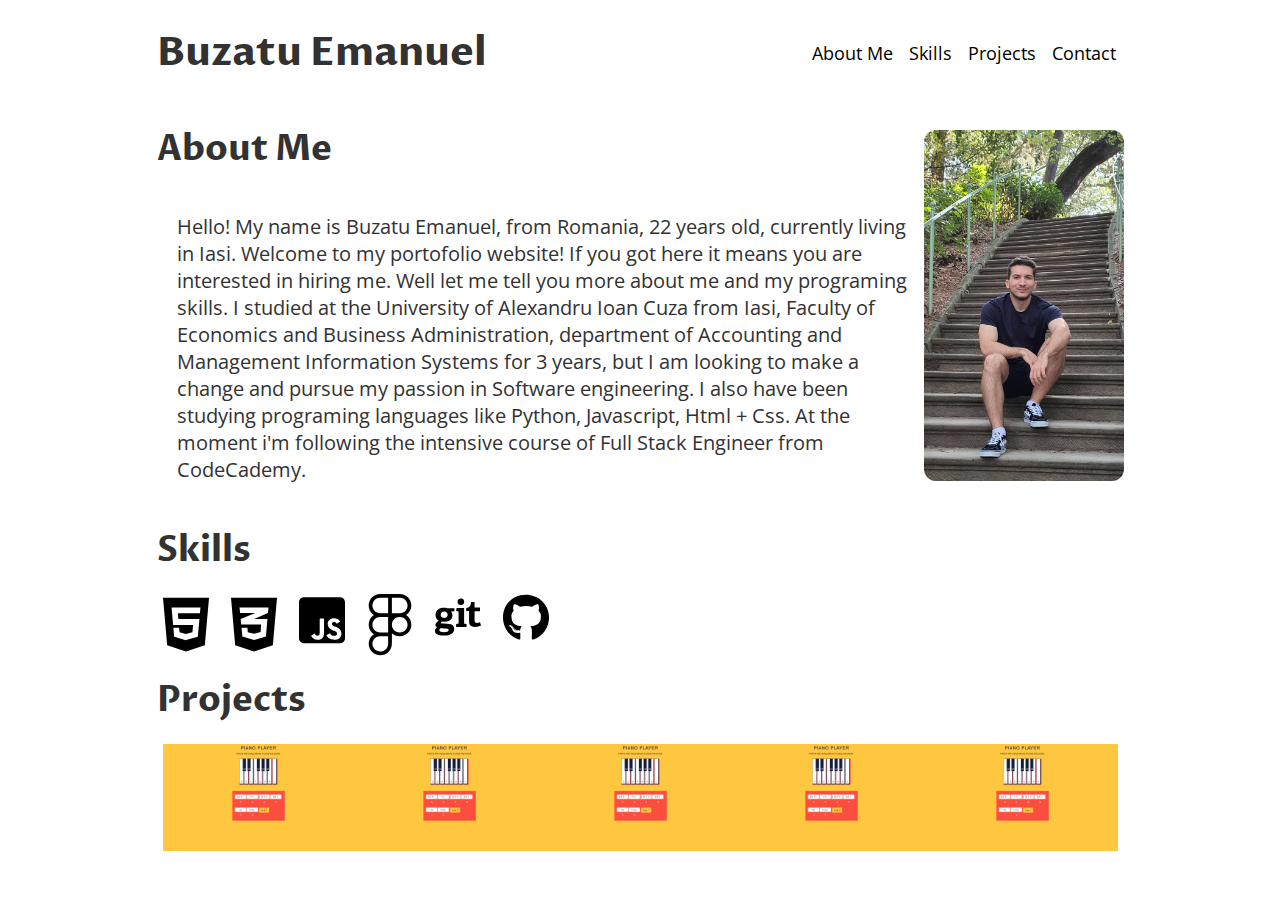
<file: index.html>
<!DOCTYPE html>
<html lang="en">
<head>
    <meta charset="UTF-8">
    <meta http-equiv="X-UA-Compatible" content="IE=edge">
    <meta name="viewport" content="width=device-width, initial-scale=1.0">
    <link rel="stylesheet" href="style.css">
    <link rel="preconnect" href="https://fonts.googleapis.com">
    <link rel="preconnect" href="https://fonts.gstatic.com" crossorigin>
    <link href="https://fonts.googleapis.com/css2?family=Open+Sans&family=Proza+Libre:wght@700&display=swap" rel="stylesheet"> 
    <title>Website Portofolio</title>
</head>
<body>
    <nav>
        <h1 id="logo">Buzatu Emanuel</h1>
        <ul class="navigation-items">
            <li class="navigation-item"><a href="#about">About Me</a></li>
            <li class="navigation-item"><a href="#skills-section">Skills</a></li>
            <li class="navigation-item"><a href="#projects">Projects</a></li>
            <li class="navigation-item"><a href="contact.html">Contact</a></li>
        </ul>
    </nav>

    <section id="about-me-section">
        <div class="about-me-container">
            <div class="about-me-text-container">
                <h2>About Me</h2>
                <p>Hello! My name is Buzatu Emanuel, from Romania, 22 years old, currently living in Iasi.
                    Welcome to my portofolio website! If you got here it means you are interested in hiring me. Well let me tell you more about me and my programing skills.
                    I studied at the University of Alexandru Ioan Cuza from Iasi, Faculty of Economics and Business Administration, department of Accounting and Management Information Systems for 3 years, but I am looking to make a change and pursue my passion in Software engineering.
                     I also have been studying programing languages like Python, Javascript, Html + Css. At the moment i'm following the intensive course of Full Stack Engineer from CodeCademy.</p>            </div>
            <img id="Emanuel" src="Poze/Emanuel.jpg">
        </div>
    </section>

    <section id="skills-section">
        <div class="skills-text-container">
            <h2>Skills</h2>
            <div class="skills-cotainer">
                <div class="skills">
                    <svg xmlns="http://www.w3.org/2000/svg" viewBox="0 0 384 512"><!--! Font Awesome Pro 6.3.0 by @fontawesome - https://fontawesome.com License - https://fontawesome.com/license (Commercial License) Copyright 2023 Fonticons, Inc. --><path d="M0 32l34.9 395.8L191.5 480l157.6-52.2L384 32H0zm308.2 127.9H124.4l4.1 49.4h175.6l-13.6 148.4-97.9 27v.3h-1.1l-98.7-27.3-6-75.8h47.7L138 320l53.5 14.5 53.7-14.5 6-62.2H84.3L71.5 112.2h241.1l-4.4 47.7z"/></svg>            <i class="fab fa-css3-alt"></i>
                </div>
                <div class="skills">
                    <svg xmlns="http://www.w3.org/2000/svg" viewBox="0 0 384 512"><!--! Font Awesome Pro 6.3.0 by @fontawesome - https://fontawesome.com License - https://fontawesome.com/license (Commercial License) Copyright 2023 Fonticons, Inc. --><path d="M0 32l34.9 395.8L192 480l157.1-52.2L384 32H0zm313.1 80l-4.8 47.3L193 208.6l-.3.1h111.5l-12.8 146.6-98.2 28.7-98.8-29.2-6.4-73.9h48.9l3.2 38.3 52.6 13.3 54.7-15.4 3.7-61.6-166.3-.5v-.1l-.2.1-3.6-46.3L193.1 162l6.5-2.7H76.7L70.9 112h242.2z"/></svg>            <i class="fab fa-js"></i>
                </div>
                <div class="skills">
                    <svg xmlns="http://www.w3.org/2000/svg" viewBox="0 0 448 512"><!--! Font Awesome Pro 6.3.0 by @fontawesome - https://fontawesome.com License - https://fontawesome.com/license (Commercial License) Copyright 2023 Fonticons, Inc. --><path d="M400 32H48C21.5 32 0 53.5 0 80v352c0 26.5 21.5 48 48 48h352c26.5 0 48-21.5 48-48V80c0-26.5-21.5-48-48-48zM243.8 381.4c0 43.6-25.6 63.5-62.9 63.5-33.7 0-53.2-17.4-63.2-38.5l34.3-20.7c6.6 11.7 12.6 21.6 27.1 21.6 13.8 0 22.6-5.4 22.6-26.5V237.7h42.1v143.7zm99.6 63.5c-39.1 0-64.4-18.6-76.7-43l34.3-19.8c9 14.7 20.8 25.6 41.5 25.6 17.4 0 28.6-8.7 28.6-20.8 0-14.4-11.4-19.5-30.7-28l-10.5-4.5c-30.4-12.9-50.5-29.2-50.5-63.5 0-31.6 24.1-55.6 61.6-55.6 26.8 0 46 9.3 59.8 33.7L368 290c-7.2-12.9-15-18-27.1-18-12.3 0-20.1 7.8-20.1 18 0 12.6 7.8 17.7 25.9 25.6l10.5 4.5c35.8 15.3 55.9 31 55.9 66.2 0 37.8-29.8 58.6-69.7 58.6z"/></svg>
                </div>
                <div class="skills">
                    <svg xmlns="http://www.w3.org/2000/svg" viewBox="0 0 384 512"><!--! Font Awesome Pro 6.3.0 by @fontawesome - https://fontawesome.com License - https://fontawesome.com/license (Commercial License) Copyright 2023 Fonticons, Inc. --><path d="M14 95.7924C14 42.8877 56.8878 0 109.793 0H274.161C327.066 0 369.954 42.8877 369.954 95.7924C369.954 129.292 352.758 158.776 326.711 175.897C352.758 193.019 369.954 222.502 369.954 256.002C369.954 308.907 327.066 351.795 274.161 351.795H272.081C247.279 351.795 224.678 342.369 207.666 326.904V415.167C207.666 468.777 163.657 512 110.309 512C57.5361 512 14 469.243 14 416.207C14 382.709 31.1945 353.227 57.2392 336.105C31.1945 318.983 14 289.5 14 256.002C14 222.502 31.196 193.019 57.2425 175.897C31.196 158.776 14 129.292 14 95.7924ZM176.288 191.587H109.793C74.2172 191.587 45.3778 220.427 45.3778 256.002C45.3778 291.44 73.9948 320.194 109.381 320.416C109.518 320.415 109.655 320.415 109.793 320.415H176.288V191.587ZM207.666 256.002C207.666 291.577 236.505 320.417 272.081 320.417H274.161C309.737 320.417 338.576 291.577 338.576 256.002C338.576 220.427 309.737 191.587 274.161 191.587H272.081C236.505 191.587 207.666 220.427 207.666 256.002ZM109.793 351.795C109.655 351.795 109.518 351.794 109.381 351.794C73.9948 352.015 45.3778 380.769 45.3778 416.207C45.3778 451.652 74.6025 480.622 110.309 480.622C146.591 480.622 176.288 451.186 176.288 415.167V351.795H109.793ZM109.793 31.3778C74.2172 31.3778 45.3778 60.2173 45.3778 95.7924C45.3778 131.368 74.2172 160.207 109.793 160.207H176.288V31.3778H109.793ZM207.666 160.207H274.161C309.737 160.207 338.576 131.368 338.576 95.7924C338.576 60.2173 309.737 31.3778 274.161 31.3778H207.666V160.207Z"/></svg>            
                </div>
                <div class="skills">
                    <svg xmlns="http://www.w3.org/2000/svg" viewBox="0 0 512 512"><!--! Font Awesome Pro 6.3.0 by @fontawesome - https://fontawesome.com License - https://fontawesome.com/license (Commercial License) Copyright 2023 Fonticons, Inc. --><path d="M216.29 158.39H137C97 147.9 6.51 150.63 6.51 233.18c0 30.09 15 51.23 35 61-25.1 23-37 33.85-37 49.21 0 11 4.47 21.14 17.89 26.81C8.13 383.61 0 393.35 0 411.65c0 32.11 28.05 50.82 101.63 50.82 70.75 0 111.79-26.42 111.79-73.18 0-58.66-45.16-56.5-151.63-63l13.43-21.55c27.27 7.58 118.7 10 118.7-67.89 0-18.7-7.73-31.71-15-41.07l37.41-2.84zm-63.42 241.9c0 32.06-104.89 32.1-104.89 2.43 0-8.14 5.27-15 10.57-21.54 77.71 5.3 94.32 3.37 94.32 19.11zm-50.81-134.58c-52.8 0-50.46-71.16 1.2-71.16 49.54 0 50.82 71.16-1.2 71.16zm133.3 100.51v-32.1c26.75-3.66 27.24-2 27.24-11V203.61c0-8.5-2.05-7.38-27.24-16.26l4.47-32.92H324v168.71c0 6.51.4 7.32 6.51 8.14l20.73 2.84v32.1zm52.45-244.31c-23.17 0-36.59-13.43-36.59-36.61s13.42-35.77 36.59-35.77c23.58 0 37 12.62 37 35.77s-13.42 36.61-37 36.61zM512 350.46c-17.49 8.53-43.1 16.26-66.28 16.26-48.38 0-66.67-19.5-66.67-65.46V194.75c0-5.42 1.05-4.06-31.71-4.06V154.5c35.78-4.07 50-22 54.47-66.27h38.63c0 65.83-1.34 61.81 3.26 61.81H501v40.65h-60.56v97.15c0 6.92-4.92 51.41 60.57 26.84z"/></svg>            <i class="fab fa-terminal"></i>
                </div>
                <div class="skills">
                    <svg xmlns="http://www.w3.org/2000/svg" viewBox="0 0 496 512"><!--! Font Awesome Pro 6.3.0 by @fontawesome - https://fontawesome.com License - https://fontawesome.com/license (Commercial License) Copyright 2023 Fonticons, Inc. --><path d="M165.9 397.4c0 2-2.3 3.6-5.2 3.6-3.3.3-5.6-1.3-5.6-3.6 0-2 2.3-3.6 5.2-3.6 3-.3 5.6 1.3 5.6 3.6zm-31.1-4.5c-.7 2 1.3 4.3 4.3 4.9 2.6 1 5.6 0 6.2-2s-1.3-4.3-4.3-5.2c-2.6-.7-5.5.3-6.2 2.3zm44.2-1.7c-2.9.7-4.9 2.6-4.6 4.9.3 2 2.9 3.3 5.9 2.6 2.9-.7 4.9-2.6 4.6-4.6-.3-1.9-3-3.2-5.9-2.9zM244.8 8C106.1 8 0 113.3 0 252c0 110.9 69.8 205.8 169.5 239.2 12.8 2.3 17.3-5.6 17.3-12.1 0-6.2-.3-40.4-.3-61.4 0 0-70 15-84.7-29.8 0 0-11.4-29.1-27.8-36.6 0 0-22.9-15.7 1.6-15.4 0 0 24.9 2 38.6 25.8 21.9 38.6 58.6 27.5 72.9 20.9 2.3-16 8.8-27.1 16-33.7-55.9-6.2-112.3-14.3-112.3-110.5 0-27.5 7.6-41.3 23.6-58.9-2.6-6.5-11.1-33.3 2.6-67.9 20.9-6.5 69 27 69 27 20-5.6 41.5-8.5 62.8-8.5s42.8 2.9 62.8 8.5c0 0 48.1-33.6 69-27 13.7 34.7 5.2 61.4 2.6 67.9 16 17.7 25.8 31.5 25.8 58.9 0 96.5-58.9 104.2-114.8 110.5 9.2 7.9 17 22.9 17 46.4 0 33.7-.3 75.4-.3 83.6 0 6.5 4.6 14.4 17.3 12.1C428.2 457.8 496 362.9 496 252 496 113.3 383.5 8 244.8 8zM97.2 352.9c-1.3 1-1 3.3.7 5.2 1.6 1.6 3.9 2.3 5.2 1 1.3-1 1-3.3-.7-5.2-1.6-1.6-3.9-2.3-5.2-1zm-10.8-8.1c-.7 1.3.3 2.9 2.3 3.9 1.6 1 3.6.7 4.3-.7.7-1.3-.3-2.9-2.3-3.9-2-.6-3.6-.3-4.3.7zm32.4 35.6c-1.6 1.3-1 4.3 1.3 6.2 2.3 2.3 5.2 2.6 6.5 1 1.3-1.3.7-4.3-1.3-6.2-2.2-2.3-5.2-2.6-6.5-1zm-11.4-14.7c-1.6 1-1.6 3.6 0 5.9 1.6 2.3 4.3 3.3 5.6 2.3 1.6-1.3 1.6-3.9 0-6.2-1.4-2.3-4-3.3-5.6-2z"/></svg>        
                </div>
            </div>
        </div>
    </section>

    <section id="projects-section">
        <h2>Projects</h2>
        <div class="projects-container">
            <div class="gallery">
                <a target="_blank" href="img_forest.jpg">
                  <img src="Poze/Piano Player.png" alt="Piano" >
                </a>
            </div>
            <div class="gallery">
                <a target="_blank" href="img_forest.jpg">
                  <img src="Poze/Piano Player.png" alt="Piano" >
                </a>
            </div>
            <div class="gallery">
                <a target="_blank" href="img_forest.jpg">
                  <img src="Poze/Piano Player.png" alt="Piano" >
                </a>
            </div>
            <div class="gallery">
                <a target="_blank" href="img_forest.jpg">
                  <img src="Poze/Piano Player.png" alt="Piano" >
                </a>
            </div>
            <div class="gallery">
                <a target="_blank" href="img_forest.jpg">
                  <img src="Poze/Piano Player.png" alt="Piano" >
                </a>
            </div>
        </div>
    </section>
    
    
    <script href="script.js"></script>
</body>
</html>
</file>
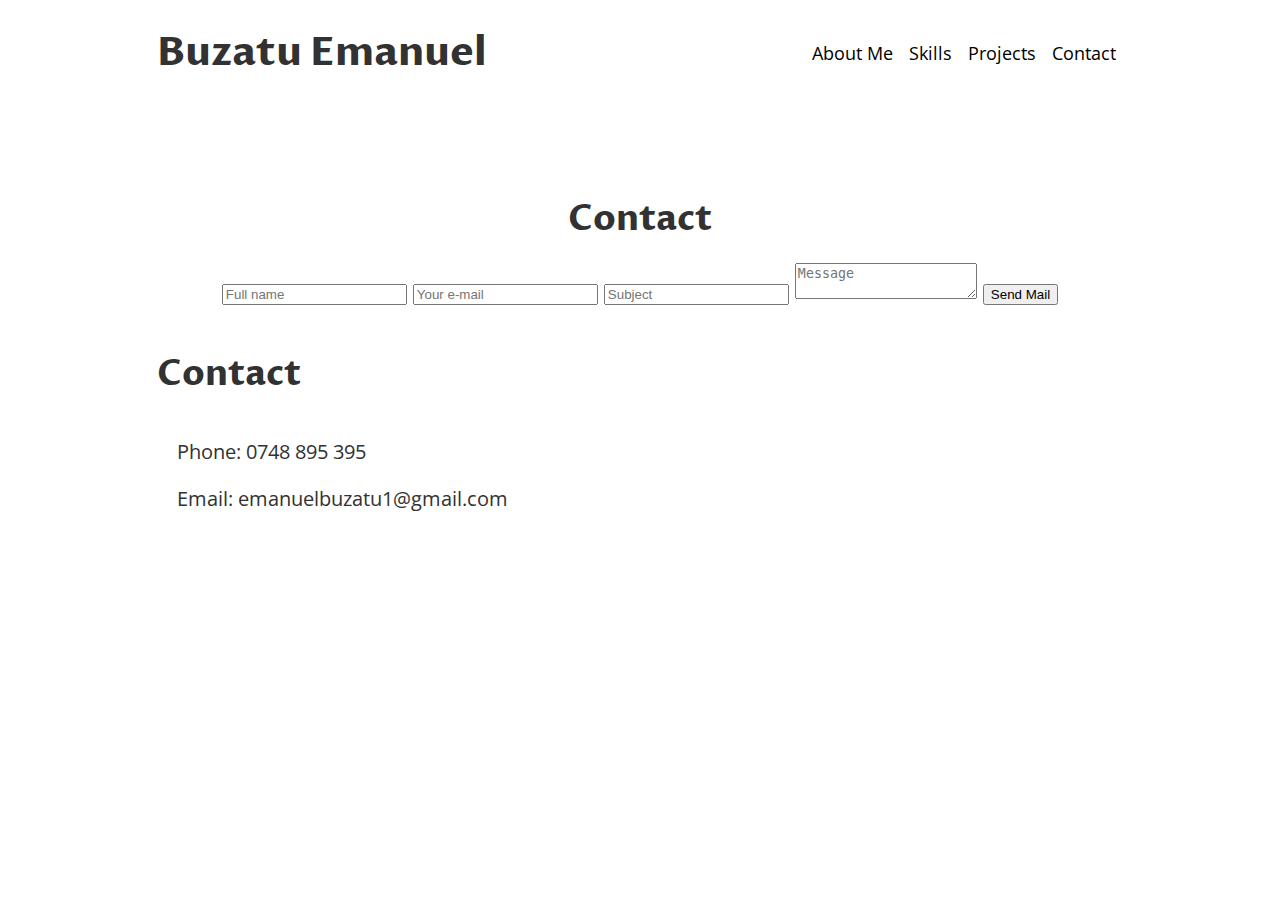
<file: contact.html>
<!DOCTYPE html>
<html lang="en">
<head>
    <meta charset="UTF-8">
    <meta http-equiv="X-UA-Compatible" content="IE=edge">
    <meta name="viewport" content="width=device-width, initial-scale=1.0">
    <link rel="stylesheet" href="style.css">
    <link rel="preconnect" href="https://fonts.googleapis.com">
    <link rel="preconnect" href="https://fonts.gstatic.com" crossorigin>
    <link href="https://fonts.googleapis.com/css2?family=Open+Sans&family=Proza+Libre:wght@700&display=swap" rel="stylesheet"> 
    <title>Contact</title>
</head>
<body>
    <nav>
        <h1 id="logo">Buzatu Emanuel</h1>
        <ul class="navigation-items">
            <li class="navigation-item"><a href="index.html">About Me</a></li>
            <li class="navigation-item"><a href="index.html">Skills</a></li>
            <li class="navigation-item"><a href="index.html">Projects</a></li>
            <li class="navigation-item"><a href="contact.html">Contact</a></li>
        </ul>
    </nav>

        <section id="contact">
            <div class="contact-container">
                <h2>Contact</h2>
                <form action="contact.php" method="post">
                    <input type="text" name="name" placeholder="Full name">
                    <input type="text" name="mail" placeholder="Your e-mail">
                    <input type="text" name="subject" placeholder="Subject">
                    <textarea name="message" placeholder="Message"></textarea>
                    <button type="submit" name="submit">Send Mail</button>
                </form>
            </div>
        </section>

    <footer>
        <div class="footer-container">
            <h2>Contact</h2>
            <div class="contact">
                <i class="fas fa-phone"></i>
                <p>Phone: 0748 895 395</p>
            </div>
            <div class="contact">
                <i class="fas fa-envelope"></i>
                <p>Email: emanuelbuzatu1@gmail.com
            </div>
        </div>
    </footer>
</body>
</html>
</file>
<file: style.css>
body {
    padding: 0 var(--spacing-3);
    max-width: 999px;
    margin: 0 auto;
    display: flex;
    flex-direction: column;
    font-family: 'Open Sans', sans-serif;
    color: var(--font-color);
}

:root {
    --spacing-1: 8px;
    --spacing-2: 12px;
    --spacing-3: 16px;
    --spacing-4: 24px;
    --border-radius: 12px;
    --font-color: #323232;
  }

#logo {
    font-size: 40px;
}

nav {
    display: flex;
    align-items: center;
    padding: 25px 0px;
}

.navigation-items {
    display: flex;
    list-style-type: none;
    padding: 0;
    align-items: center;
    margin: 0;
    font-size: 18px;
    color: black;
    margin-left: auto;
}

a:hover {
    color: red;
}

a {
    text-decoration: none;
    color: black;
}

.navigation-item {
    margin: var(--spacing-1);
  }

#Emanuel {
    width: 200px;
    border-radius: var(--border-radius);
    flex-shrink: 0;
    margin-top: 25px;
    margin-bottom: 25px;
}

h1 {
    font-size: 2rem;
    font-weight: 700;
    margin: 0;
    font-family: 'Proza Libre', sans-serif;
}

h2 {
    font-size: 35px;
    font-weight: 700;
    margin: 0;
    padding-top: 20px;
    padding-bottom: 20px;
    font-family: 'Proza Libre', sans-serif;
}

.about-me-container {
    display: flex;
}

.about-me-text-container {
    margin-right: var(--spacing-3);
  }


.div.gallery {
    border: 1px solid #ccc;
    
  }
  
  div.gallery:hover {
    cursor: pointer;
  }
  
  div.gallery img {
    width: 100%;
    height: auto;
  }
  
  * {
    box-sizing: border-box;
  }
  
  .projects-container {
    padding: 0 6px;
    float: left;
    width: 100%;
    display: flex;
  }


p {
    font-size: 20px;
    margin-left: 20px;
    font-family: 'Open Sans', sans-serif;
}

.skills {
    padding: 0 6px;
    float: left;
    width: 6%;
    display: flex;
    margin-right: 10px;
}

#contact {
    font-size: 30px;
    font-weight: 700;
    margin: 0;
    padding-top: 20px;
    padding-bottom: 20px;
    font-family: 'Proza Libre', sans-serif;
}

.contact-container {
    display: flex;
    flex-direction: column;
    align-items: center;
    margin-top: 50px;
}
</file>
